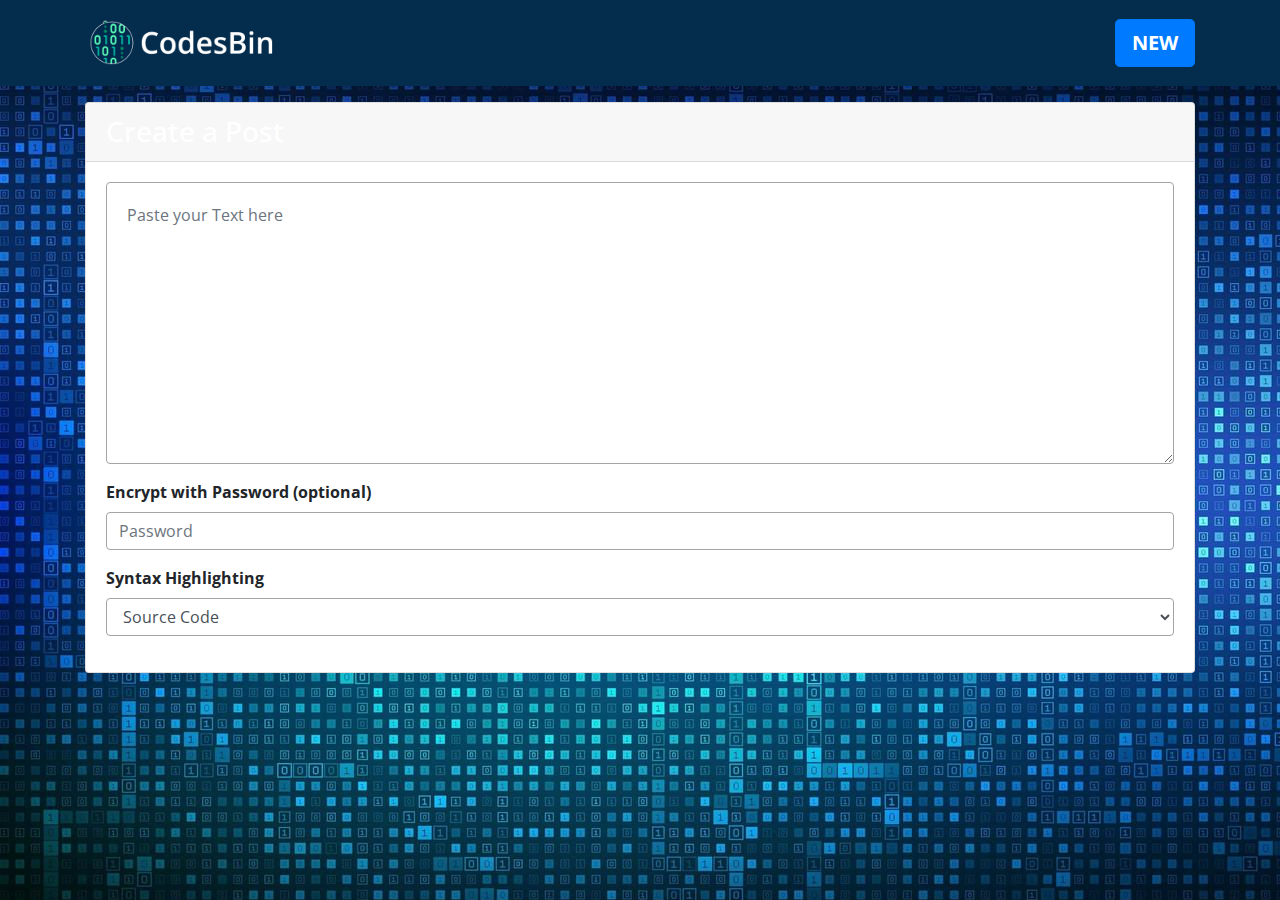
<file: index.html>
<!DOCTYPE html>
<html>
<head>
    <meta name="viewport" content="width=device-width, initial-scale=1">

    <title>CodesBin - Share Code Snippets & Texts securely</title>

    <link rel="icon" href="resources/img/logo.svg">

    <link rel="preconnect" href="https://fonts.gstatic.com">
    <link href="https://fonts.googleapis.com/css2?family=Open+Sans:wght@300;400;600&display=swap" rel="stylesheet">

    <link rel="stylesheet" type="text/css" href="resources/css/index.css">
    <link rel="stylesheet" type="text/css" href="resources/plugins/bootstrap-4.5.3/css/bootstrap.min.css">
    <link rel="stylesheet" type="text/css" href="https://kit-pro.fontawesome.com/releases/v5.15.1/css/pro.min.css">
</head>
<body>
    <nav class="navbar navbar-expand-lg" id="navbar">
      <div class="container">
        <a class="navbar-brand" href="/">
            <img class="img-fluid navbar-logo" src="resources/img/logo-text2.png">
        </a>
        <button class="navbar-toggler" type="button" data-toggle="collapse" data-target="#navbarsExample07" aria-controls="navbarsExample07" aria-expanded="false" aria-label="Toggle navigation">
            <span class="navbar-toggler-icon"></span>
        </button>
        <button class="btn btn-primary btn-lg text-right text-uppercase font-weight-bold">
            <i class="fal fa-file-plus"></i>
            New
        </button>
      </div>
    </nav>

    <section class="container">
        <div class="card" style="margin-top:1rem;">
            <h3 class="card-header text-white" id="create-post-header">Create a Post</h3>

            <div class="card-body">
                <div class="form-group">
                    <textarea class="card-body form-control" rows="10" id="text" placeholder="Paste your Text here" style="border: 1.5px solid #a2a4a6"></textarea>
                </div>

                <div class="form-group">
                    <label class="font-weight-bold" for="password">Encrypt with Password (optional)</label>
                    <input class="form-control" type="password" name="password" id="password" placeholder="Password" style="border: 1.5px solid #a2a4a6">
                </div>

                <div class="form-group">
                    <label class="font-weight-bold" for="syntaxHighlighting">Syntax Highlighting</label>
                    <select class="form-control" name="syntaxHighlighting" id="syntax-highlighting" style="border: 1.5px solid #a2a4a6">
                        <option value="code">Source Code</option>
                        <option value="plain">Plain Text</option>
                        <optgroup label="Programming Languages" id="programming-languages-opt">
                        </optgroup>
                    </select>
                </div>
            </div>
        </div>
    </section>

    <script type="text/javascript" src="resources/plugins/jquery-3.5.1/jquery.min.js"></script>
    <script type="text/javascript" src="resources/plugins/bootstrap-4.5.3/js/bootstrap.bundle.min.js"></script>

    <script type="text/javascript" src="resources/plugins/ace/ace.js"></script>

    <script type="text/javascript" src="resources/plugins/aes/aes.js"></script>
    <script type="text/javascript" src="resources/js/index.js"></script>
</body>
</html>
</file>
<file: resources/css/index.css>
* {
    font-family: 'Open Sans', sans-serif;
}

body {
    background-image: url("/resources/img/background.png");
    background-repeat: no-repeat;
    background-attachment: fixed;
}

#navbar {
    background-color: #042C4C;
}

.navbar-logo {
    max-height: 60px;
}

.navbar-logo-text {
    font-weight: 300;
}
</file>
